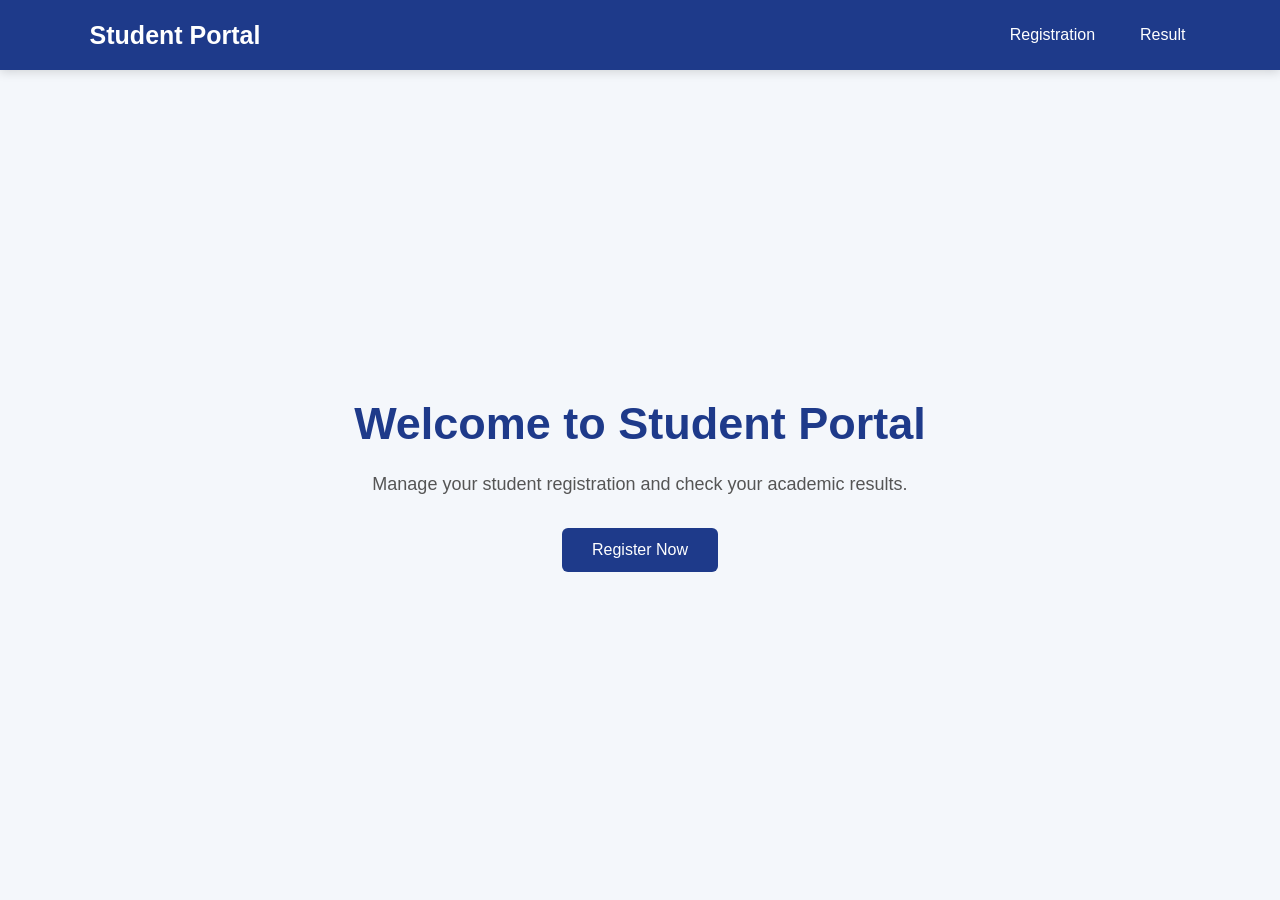
<file: index.html>
<!DOCTYPE html>
<html lang="en">

<head>
    <meta charset="UTF-8">
    <meta name="viewport" content="width=device-width, initial-scale=1.0">
    <title>Student Portal</title>
    <link rel="stylesheet" href="style.css">
</head>

<body>

    <nav class="navbar">
        <div class="logo">Student Portal</div>

        <div class="nav-links">
            <a href="registration.html">Registration</a>
            <a href="result.html">Result</a>
        </div>
    </nav>

    <section class="hero">
        <div class="hero-content">
            <h1>Welcome to Student Portal</h1>
            <p>
                Manage your student registration and check your academic results.
            </p>

            <a href="registration.html" class="btn">
                Register Now
            </a>
        </div>
    </section>

</body>

</html>
</file>
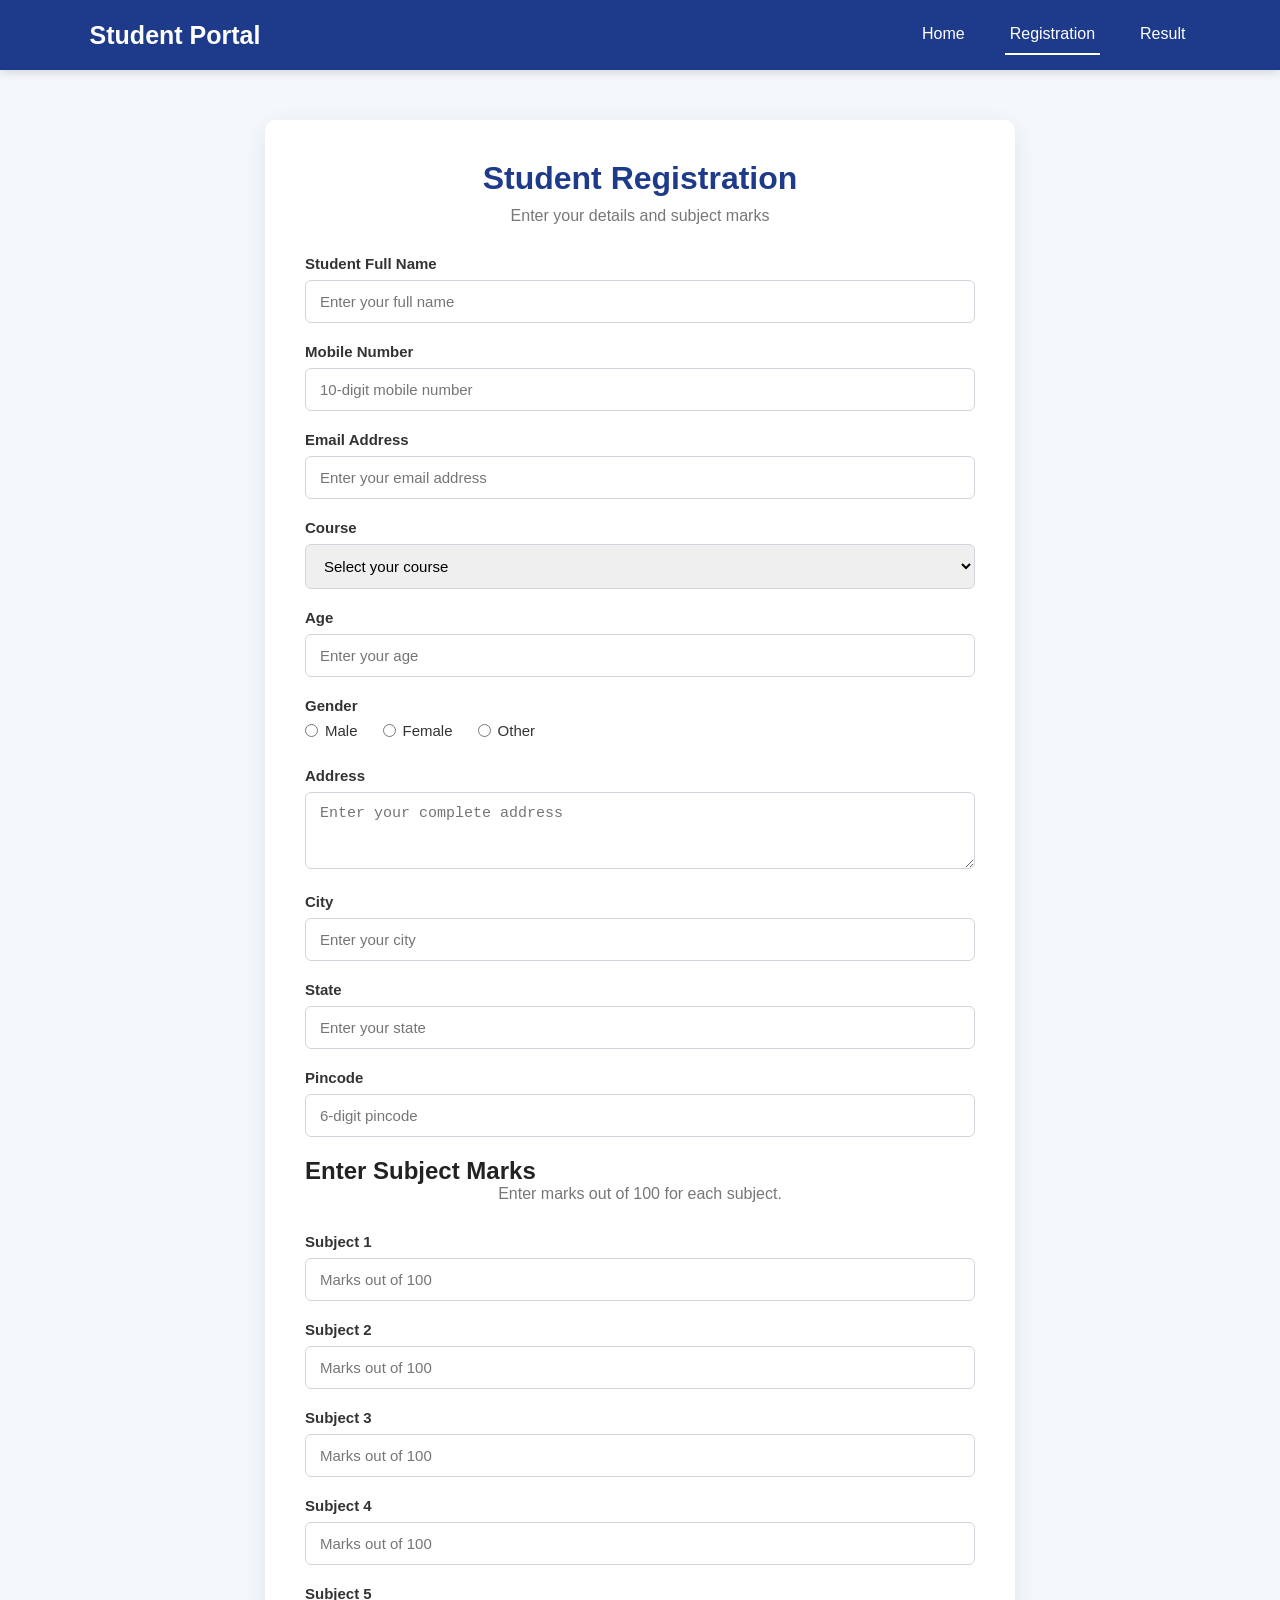
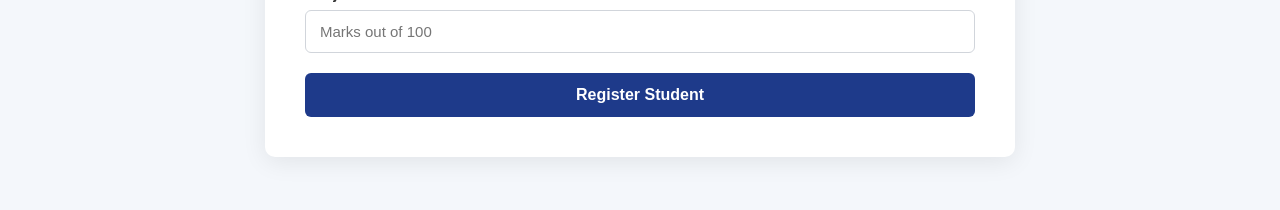
<file: registration.html>
<!DOCTYPE html>
<html lang="en">

<head>
    <meta charset="UTF-8">
    <meta name="viewport" content="width=device-width, initial-scale=1.0">
    <title>Student Registration</title>
    <link rel="stylesheet" href="style.css">
</head>

<body>

    <nav class="navbar">
        <div class="logo">Student Portal</div>
        <div class="nav-links">
            <a href="index.html">Home</a>
            <a href="registration.html" class="active">Registration</a>
            <a href="result.html">Result</a>
        </div>
    </nav>

    <div class="container">
        <div class="registration-box">
            <h1>Student Registration</h1>
            <p class="subtitle">Enter your details and subject marks</p>

            <form id="registration-form">

                <div class="form-group">
                    <label for="fullname">Student Full Name</label>
                    <input type="text" id="fullname" name="fullname" placeholder="Enter your full name" required>
                </div>

                <div class="form-group">
                    <label for="mobile">Mobile Number</label>
                    <input type="tel" id="mobile" name="mobile" placeholder="10-digit mobile number" pattern="[0-9]{10}"
                        maxlength="10" required>
                </div>

                <div class="form-group">
                    <label for="email">Email Address</label>
                    <input type="email" id="email" name="email" placeholder="Enter your email address" required>
                </div>

                <div class="form-group">
                    <label for="course">Course</label>
                    <select id="course" name="course" required>
                        <option value="">Select your course</option>
                        <option value="BCA">BCA</option>
                        <option value="BBA">BBA</option>
                        <option value="B.Tech">B.Tech</option>
                        <option value="MCA">MCA</option>
                        <option value="MBA">MBA</option>
                        <option value="B.Sc">B.Sc</option>
                        <option value="M.Sc">M.Sc</option>
                    </select>
                </div>

                <div class="form-group">
                    <label for="age">Age</label>
                    <input type="number" id="age" name="age" min="10" max="100" placeholder="Enter your age" required>
                </div>

                <div class="form-group">
                    <label>Gender</label>
                    <div class="gender-options">
                        <label>
                            <input type="radio" name="gender" value="Male" required>
                            Male
                        </label>
                        <label>
                            <input type="radio" name="gender" value="Female">
                            Female
                        </label>
                        <label>
                            <input type="radio" name="gender" value="Other">
                            Other
                        </label>
                    </div>
                </div>

                <div class="form-group">
                    <label for="address">Address</label>
                    <textarea id="address" name="address" rows="3" placeholder="Enter your complete address"
                        required></textarea>
                </div>

                <div class="form-group">
                    <label for="city">City</label>
                    <input type="text" id="city" name="city" placeholder="Enter your city" required>
                </div>

                <div class="form-group">
                    <label for="state">State</label>
                    <input type="text" id="state" name="state" placeholder="Enter your state" required>
                </div>

                <div class="form-group">
                    <label for="pincode">Pincode</label>
                    <input type="text" id="pincode" name="pincode" pattern="[0-9]{6}" maxlength="6"
                        placeholder="6-digit pincode" required>
                </div>

                <h2 class="marks-heading">Enter Subject Marks</h2>
                <p class="subtitle">Enter marks out of 100 for each subject.</p>

                <div class="form-group">
                    <label for="subject1">Subject 1</label>
                    <input type="number" id="subject1" name="subject1" min="0" max="100" step="1"
                        placeholder="Marks out of 100" required>
                </div>

                <div class="form-group">
                    <label for="subject2">Subject 2</label>
                    <input type="number" id="subject2" name="subject2" min="0" max="100" step="1"
                        placeholder="Marks out of 100" required>
                </div>

                <div class="form-group">
                    <label for="subject3">Subject 3</label>
                    <input type="number" id="subject3" name="subject3" min="0" max="100" step="1"
                        placeholder="Marks out of 100" required>
                </div>

                <div class="form-group">
                    <label for="subject4">Subject 4</label>
                    <input type="number" id="subject4" name="subject4" min="0" max="100" step="1"
                        placeholder="Marks out of 100" required>
                </div>

                <div class="form-group">
                    <label for="subject5">Subject 5</label>
                    <input type="number" id="subject5" name="subject5" min="0" max="100" step="1"
                        placeholder="Marks out of 100" required>
                </div>

                <button type="submit" class="submit-btn">
                    Register Student
                </button>

                <div id="registration-message" aria-live="polite"></div>

            </form>
        </div>
    </div>

    <script src="script.js"></script>
</body>

</html>
</file>
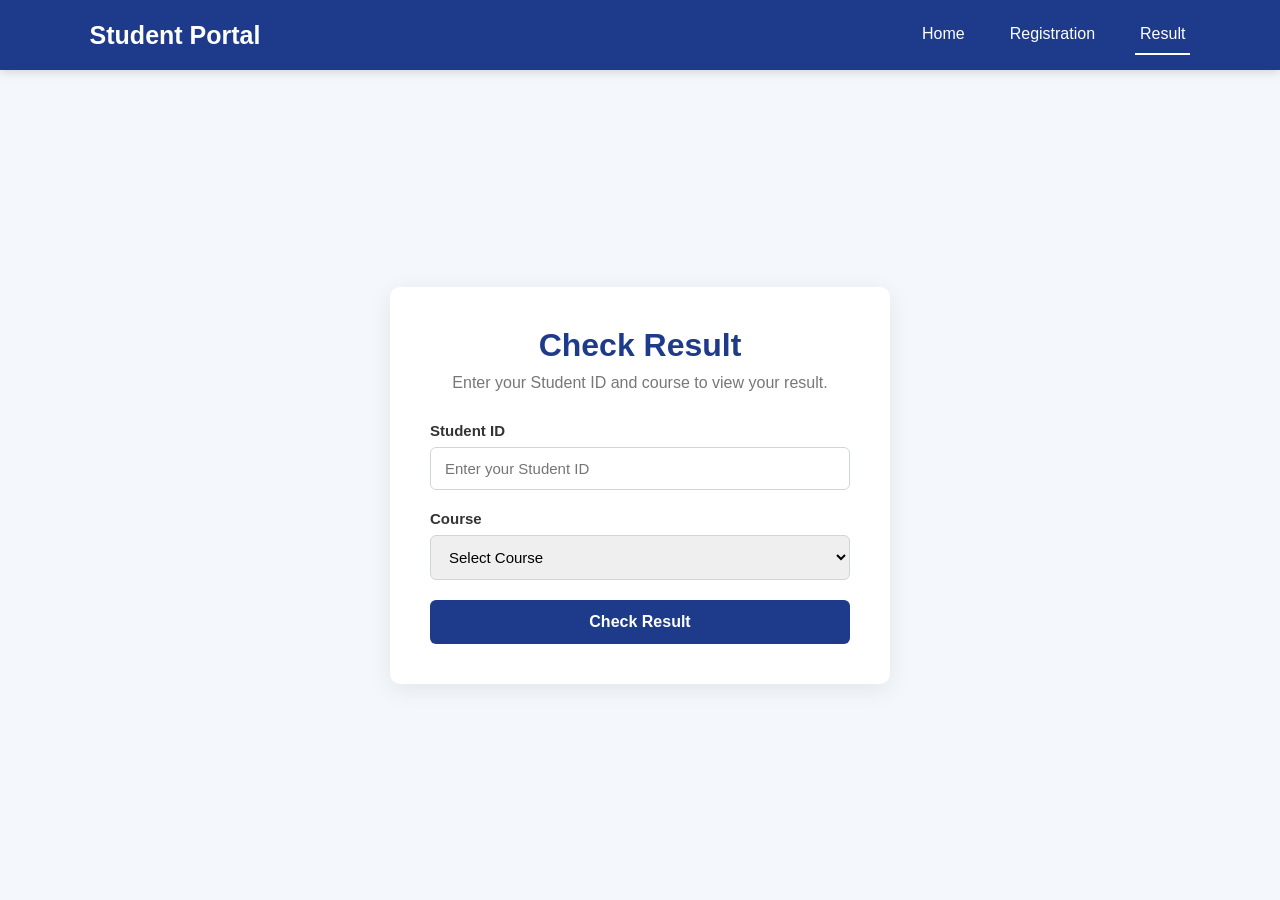
<file: result.html>
<!DOCTYPE html>
<html lang="en">

<head>
    <meta charset="UTF-8">
    <meta name="viewport" content="width=device-width, initial-scale=1.0">
    <title>Student Result</title>
    <link rel="stylesheet" href="style.css">
</head>

<body>

    <nav class="navbar">
        <div class="logo">Student Portal</div>
        <div class="nav-links">
            <a href="index.html">Home</a>
            <a href="registration.html">Registration</a>
            <a href="result.html" class="active">Result</a>
        </div>
    </nav>

    <div class="result-container">
        <div class="result-box">
            <h1>Check Result</h1>
            <p>Enter your Student ID and course to view your result.</p>

            <form id="result-form">
                <div class="form-group">
                    <label for="student-id">Student ID</label>
                    <input type="text" id="student-id" placeholder="Enter your Student ID" required>
                </div>

                <div class="form-group">
                    <label for="result-course">Course</label>
                    <select id="result-course" required>
                        <option value="">Select Course</option>
                        <option value="BCA">BCA</option>
                        <option value="BBA">BBA</option>
                        <option value="B.Tech">B.Tech</option>
                        <option value="MCA">MCA</option>
                        <option value="MBA">MBA</option>
                        <option value="B.Sc">B.Sc</option>
                        <option value="M.Sc">M.Sc</option>
                    </select>
                </div>

                <button type="submit" class="submit-btn">
                    Check Result
                </button>

                <div id="result-message" aria-live="polite"></div>
            </form>

            <div id="result-output"></div>
        </div>
    </div>

    <script src="script.js"></script>
</body>

</html>
</file>
<file: style.css>
* {
    margin: 0;
    padding: 0;
    box-sizing: border-box;
}

body {
    font-family: Arial, Helvetica, sans-serif;
    background-color: #f4f7fb;
    color: #222;
}



.navbar {
    height: 70px;
    background-color: #1e3a8a;

    display: flex;
    align-items: center;
    justify-content: space-between;

    padding: 0 7%;

    box-shadow: 0 2px 10px rgba(0, 0, 0, 0.15);
}

.logo {
    color: white;
    font-size: 25px;
    font-weight: bold;
}

.nav-links {
    display: flex;
    gap: 35px;
}

.nav-links a {
    color: white;
    text-decoration: none;
    font-size: 16px;
    font-weight: 500;

    padding: 10px 5px;

    transition: 0.3s;
}

.nav-links a:hover {
    color: #bfdbfe;
}

.nav-links a.active {
    border-bottom: 2px solid white;
}



.hero {
    min-height: calc(100vh - 70px);

    display: flex;
    justify-content: center;
    align-items: center;

    text-align: center;

    padding: 30px;
}

.hero-content {
    max-width: 700px;
}

.hero h1 {
    font-size: 45px;
    color: #1e3a8a;
    margin-bottom: 20px;
}

.hero p {
    font-size: 18px;
    color: #555;
    line-height: 1.6;
    margin-bottom: 30px;
}

.btn {
    display: inline-block;

    background-color: #1e3a8a;
    color: white;

    text-decoration: none;

    padding: 13px 30px;
    border-radius: 6px;

    font-size: 16px;

    transition: 0.3s;
}

.btn:hover {
    background-color: #162d6b;
}


.container {
    width: 100%;
    padding: 50px 20px;
}

.registration-box {
    max-width: 750px;
    margin: auto;

    background-color: white;

    padding: 40px;

    border-radius: 10px;

    box-shadow: 0 5px 25px rgba(0, 0, 0, 0.08);
}

.registration-box h1 {
    text-align: center;
    color: #1e3a8a;
    margin-bottom: 10px;
}

.subtitle {
    text-align: center;
    color: #777;
    margin-bottom: 30px;
}


.form-group {
    margin-bottom: 20px;
}

.form-group label {
    display: block;

    margin-bottom: 8px;

    font-size: 15px;
    font-weight: 600;
    color: #333;
}

.form-group input,
.form-group select,
.form-group textarea {
    width: 100%;

    padding: 12px 14px;

    border: 1px solid #d1d5db;

    border-radius: 6px;

    font-size: 15px;

    outline: none;

    transition: 0.3s;
}

.form-group input:focus,
.form-group select:focus,
.form-group textarea:focus {
    border-color: #1e3a8a;

    box-shadow: 0 0 0 3px rgba(30, 58, 138, 0.1);
}

.form-group textarea {
    resize: vertical;
}


.gender-options {
    display: flex;
    gap: 25px;
}

.gender-options label {
    display: flex;
    align-items: center;

    gap: 7px;

    font-weight: normal;
}

.gender-options input {
    width: auto;
}


.submit-btn {
    width: 100%;

    padding: 13px;

    background-color: #1e3a8a;

    color: white;

    border: none;

    border-radius: 6px;

    font-size: 16px;

    font-weight: bold;

    cursor: pointer;

    transition: 0.3s;
}

.submit-btn:hover {
    background-color: #162d6b;
}


.result-container {
    min-height: calc(100vh - 70px);

    display: flex;

    justify-content: center;

    align-items: center;

    padding: 30px;
}

.result-box {
    width: 100%;
    max-width: 500px;

    background-color: white;

    padding: 40px;

    border-radius: 10px;

    box-shadow: 0 5px 25px rgba(0, 0, 0, 0.08);
}

.result-box h1 {
    text-align: center;

    color: #1e3a8a;

    margin-bottom: 10px;
}

.result-box p {
    text-align: center;

    color: #777;

    margin-bottom: 30px;
}


@media (max-width: 600px) {

    .navbar {
        padding: 0 20px;
    }

    .logo {
        font-size: 20px;
    }

    .nav-links {
        gap: 15px;
    }

    .nav-links a {
        font-size: 14px;
    }

    .hero h1 {
        font-size: 32px;
    }

    .registration-box,
    .result-box {
        padding: 25px;
    }

    .gender-options {
        flex-direction: column;
        gap: 10px;
    }
}

.form-message {
    font-size: 14px;
    overflow-wrap: anywhere;
}


#result-output {
    overflow-x: auto;
}

#result-output h2 {
    color: #1e3a8a;
    text-align: center;
    margin-bottom: 20px;
}

#result-output p {
    line-height: 1.6;
}


.btn:focus-visible,
.submit-btn:focus-visible,
.nav-links a:focus-visible {
    outline: 3px solid #93c5fd;
    outline-offset: 3px;
}

.student-details {
    background-color: #f8fafc;
    border: 1px solid #e2e8f0;
    border-radius: 8px;
    padding: 16px;
    margin-bottom: 20px;
    display: grid;
    grid-template-columns: repeat(auto-fit, minmax(200px, 1fr));
    gap: 10px;
}

.student-details p {
    font-size: 14px;
    color: #334155;
    margin: 0;
    text-align: left;
}

.marks-table {
    width: 100%;
    border-collapse: collapse;
    margin-bottom: 20px;
}

.marks-table th,
.marks-table td {
    padding: 12px;
    text-align: center;
    border: 1px solid #e2e8f0;
    font-size: 14px;
}

.marks-table th {
    background-color: #1e3a8a;
    color: white;
    font-weight: 600;
}

.marks-table tbody tr:nth-child(even) {
    background-color: #f8fafc;
}

.result-summary {
    background: #f1f5f9;
    border-radius: 8px;
    padding: 16px;
    display: flex;
    flex-direction: column;
    gap: 8px;
    align-items: center;
}

.result-summary p {
    margin: 0;
    font-weight: 600;
    font-size: 15px;
}

.pass-status {
    color: #166534;
    background-color: #dcfce7;
    padding: 6px 16px;
    border-radius: 20px;
    display: inline-block;
    font-weight: bold !important;
}

.fail-status {
    color: #991b1b;
    background-color: #fee2e2;
    padding: 6px 16px;
    border-radius: 20px;
    display: inline-block;
    font-weight: bold !important;
}
</file>
